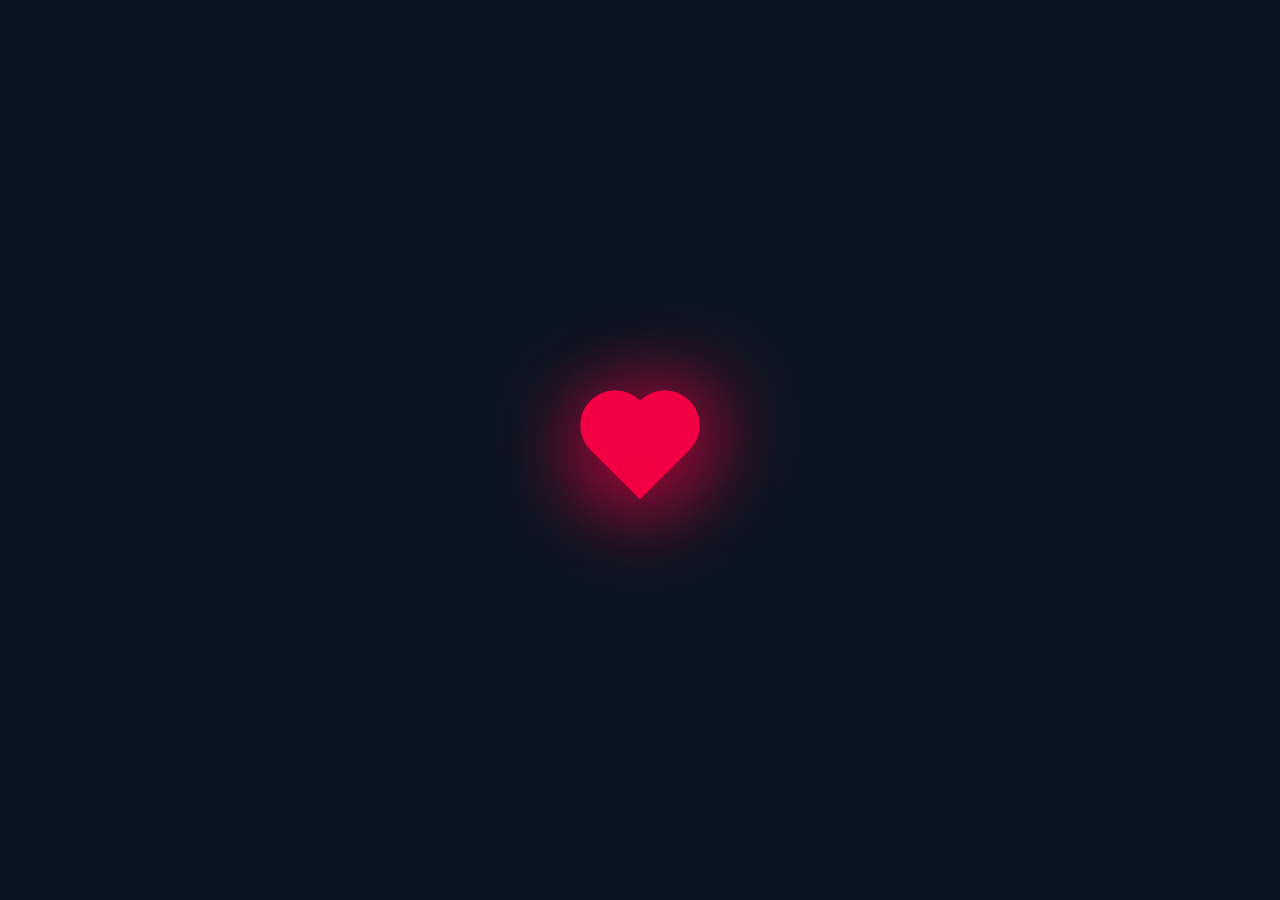
<file: ckprogramming/heart.html>
<!DOCTYPE html>
<html lang="en">
<head>
    <meta charset="UTF-8">
    <meta http-equiv="X-UA-Compatible" content="IE=edge">
    <meta name="viewport" content="width=device-width, initial-scale=1.0">
    <title>Heart</title>
    <link rel="stylesheet" href="heartcss.css">              

</head>
<body>

    <div class="heart">
        
    </div>
    
</body>
</html>
</file>
<file: ckprogramming/heartcss.css>
*
{
    margin: 0;
    padding: 0;

}
body
{
    min-height: 100vh;
    display: flex;
    align-items: center;
    justify-content: center;
    background: #0b1522;

}
.heart
{
    background: #f20044;
    position: relative;
    height: 70px;
    width: 70px;
    transform: rotate(-45deg);
    box-shadow: -10px 10px 90px #f20044;
    animation: heart 0.6s linear infinite;

}
@keyframes heart{
    0%{
        transform: rotate(-45deg) scale(1.07);
    }
    80%{
        transform: rotate(-45deg) scale(1.0);
    }
    100%{
        transform: rotate(-45deg) scale(0.8);
    }
}
.heart::before
{
    content: '';
    position: absolute;
    height: 70px;
    width: 70px;
    background: #f20044;
    top: -50%;
    border-radius: 50px;
    box-shadow: -10px 10px 90px #f20044;
}
.heart::after
{
    content: '';
    position: absolute;
    height: 70px;
    width: 70px;
    background: #f20044;
    right: -50%;
    border-radius: 50px;
    box-shadow: 10px 10px 90px #f20044;
}
</file>
